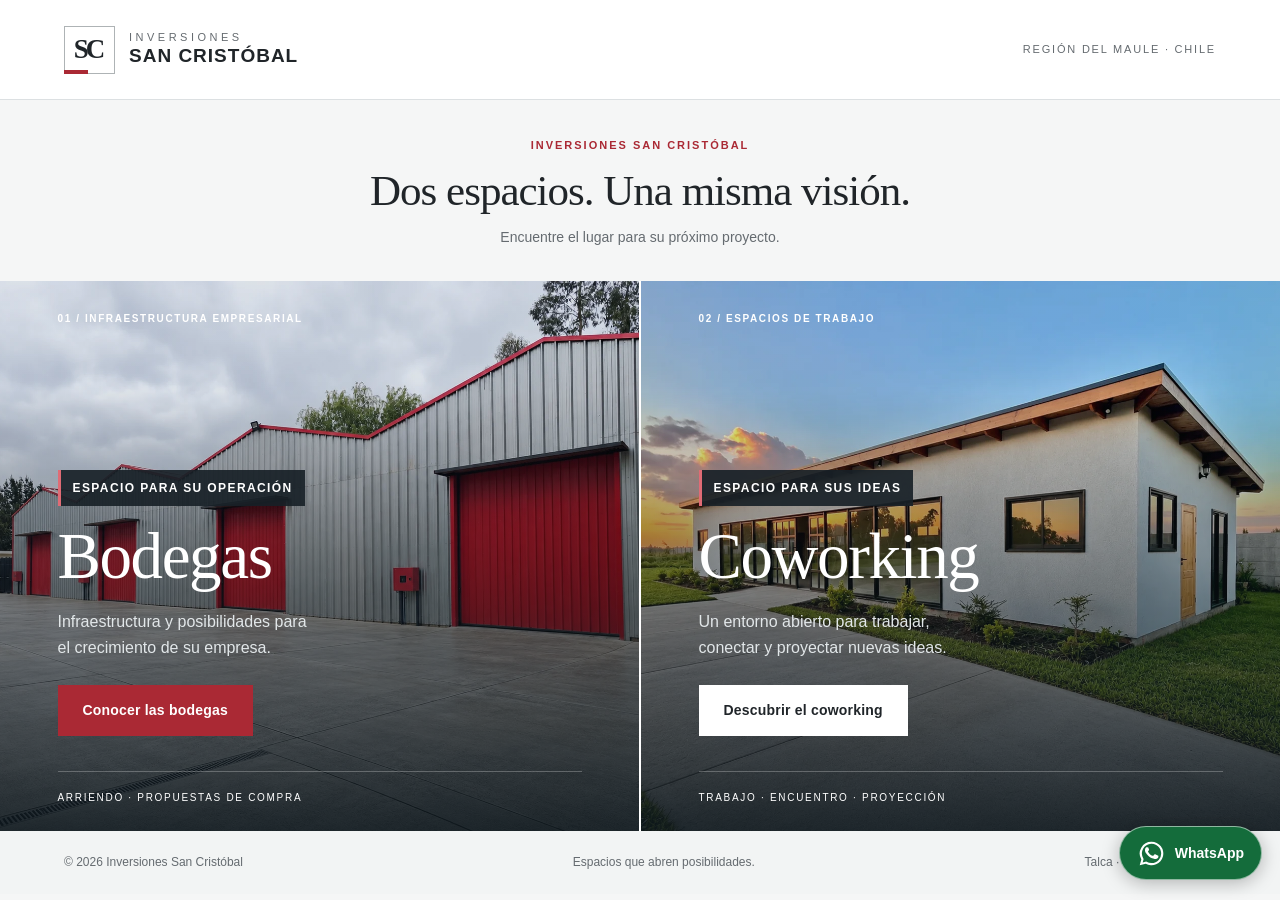
<file: index.html>
<!doctype html><html lang="es"><head><meta charset="utf-8"><meta name="viewport" content="width=device-width,initial-scale=1"><title>Inversiones San Cristóbal | Bodegas & Coworking</title><meta name="description" content="Dos espacios, una visión. Conozca las bodegas y el coworking de Inversiones San Cristóbal."><link rel="icon" type="image/svg+xml" href="data:image/svg+xml,%3Csvg xmlns='http://www.w3.org/2000/svg' viewBox='0 0 32 32'%3E%3Crect width='32' height='32' fill='%23202529'/%3E%3Cpath d='M7 24V11h6v13m6 0V7h6v17' fill='none' stroke='%23bc343e' stroke-width='3'/%3E%3C/svg%3E"><link rel="stylesheet" href="style.css?v=20261021-contacto"></head><body class="portal-page"><header class="portal-header"><a class="brand" href="index.html" aria-label="Inversiones San Cristóbal, inicio"><span class="monogram" aria-hidden="true">SC<span></span></span><span class="brand-text"><small>INVERSIONES</small><strong>SAN CRISTÓBAL</strong></span></a><span class="portal-location">REGIÓN DEL MAULE · CHILE</span></header><main class="portal-main"><div class="portal-intro"><span class="eyebrow">INVERSIONES SAN CRISTÓBAL</span><h1>Dos espacios.<br class="mobile-only"> Una misma visión.</h1><p>Encuentre el lugar para su próximo proyecto.</p></div><div class="split-portal"><a class="portal-panel warehouse-panel" href="bodegas.html" aria-label="Conocer nuestras bodegas"><img src="assets/229619-acondicionada.webp" alt="Conjunto de bodegas con portones rojos"><div class="portal-panel-shade"></div><span class="portal-number">01 / INFRAESTRUCTURA EMPRESARIAL</span><div class="portal-panel-copy"><span class="eyebrow light">ESPACIO PARA SU OPERACIÓN</span><h2>Bodegas</h2><p>Infraestructura y posibilidades para<br>el crecimiento de su empresa.</p><span class="button red">Conocer las bodegas</span></div><span class="portal-bottom">ARRIENDO · PROPUESTAS DE COMPRA</span></a><a class="portal-panel cowork-panel" href="coworking.html" aria-label="Conocer nuestro coworking"><img src="assets/coworking-exterior-v2.webp" alt="Edificio del coworking con ventanales y áreas verdes"><div class="portal-panel-shade"></div><span class="portal-number">02 / ESPACIOS DE TRABAJO</span><div class="portal-panel-copy"><span class="eyebrow light">ESPACIO PARA SUS IDEAS</span><h2>Coworking</h2><p>Un entorno abierto para trabajar,<br>conectar y proyectar nuevas ideas.</p><span class="button portal-cowork-button">Descubrir el coworking</span></div><span class="portal-bottom">TRABAJO · ENCUENTRO · PROYECCIÓN</span></a></div></main><footer class="portal-footer"><span>© 2026 Inversiones San Cristóbal</span><p>Espacios que abren posibilidades.</p><span>Talca · Región del Maule</span></footer><div class="floating-actions"><button type="button" class="scroll-top" id="scroll-top" aria-label="Volver arriba" hidden><span aria-hidden="true">↑</span></button><a class="whatsapp-fixed" href="https://wa.me/56995553544?text=Hola%2C%20quisiera%20informaci%C3%B3n%20sobre%20Inversiones%20San%20Crist%C3%B3bal." target="_blank" rel="noopener noreferrer" aria-label="Consultar por WhatsApp"><svg viewBox="0 0 32 32" aria-hidden="true" focusable="false"><path fill="currentColor" d="M16 3a13 13 0 0 0-11.2 19.6L3 29l6.6-1.7A13 13 0 1 0 16 3Zm0 23.6a10.5 10.5 0 0 1-5.4-1.5l-.4-.2-3.9 1 1-3.8-.2-.4A10.6 10.6 0 1 1 16 26.6Z"/><path fill="currentColor" d="M12.2 9.6c-.3-.6-.5-.6-.8-.6h-.7c-.3 0-.6.1-.8.4-.8.8-1.2 1.8-1.1 2.9 0 1.7 1.3 3.4 1.5 3.6.2.2 2.6 4 6.3 5.4 3 1.1 3.7.8 4.4.7.7-.1 2.1-.9 2.4-1.7.3-.9.3-1.6.2-1.7-.1-.2-.3-.3-.7-.5l-2.8-1.3c-.4-.1-.6-.2-.9.2l-1.2 1.4c-.2.2-.4.3-.8.1a10.4 10.4 0 0 1-3-1.8 11.6 11.6 0 0 1-2-2.5c-.2-.4 0-.5.1-.7l.6-.7.4-.6c.1-.2 0-.5 0-.7l-1.1-2.6Z"/></svg><span>WhatsApp</span></a></div><script src="app.js?v=20261021-contacto"></script></body></html>
</file>
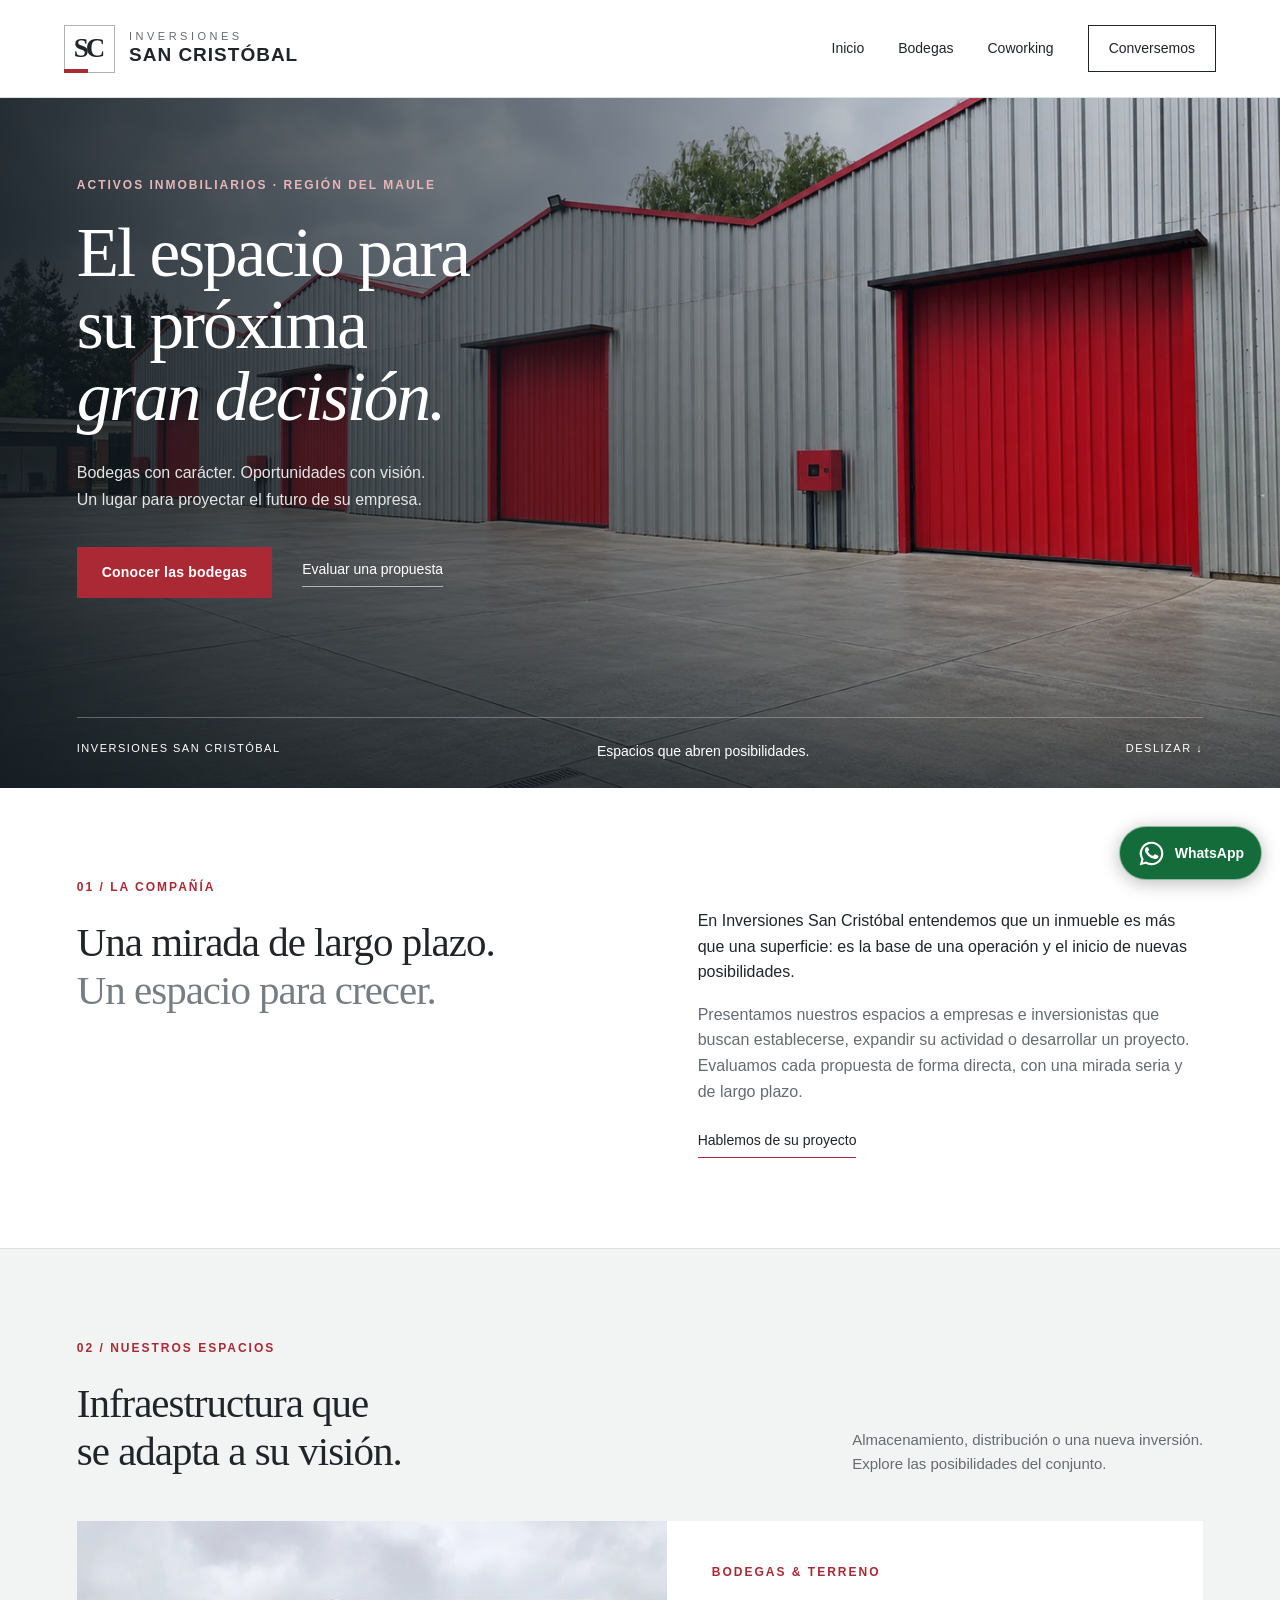
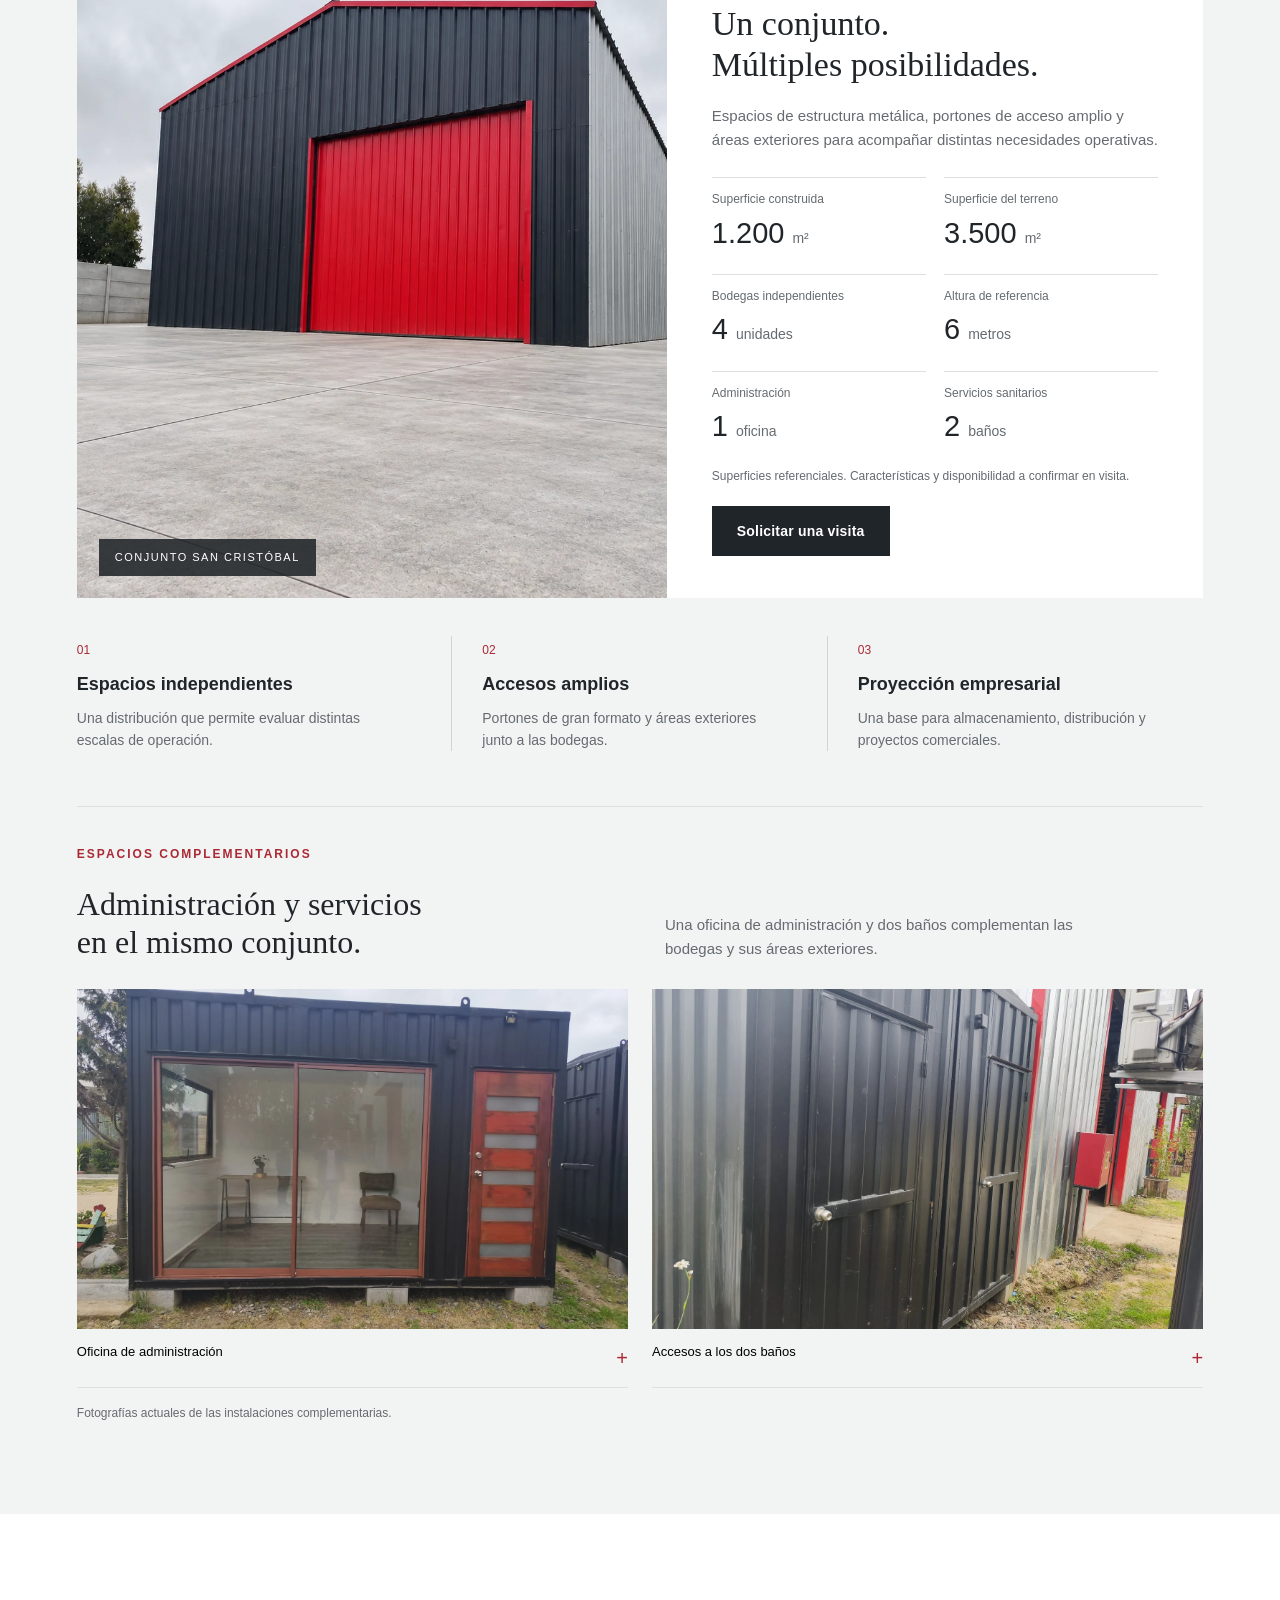
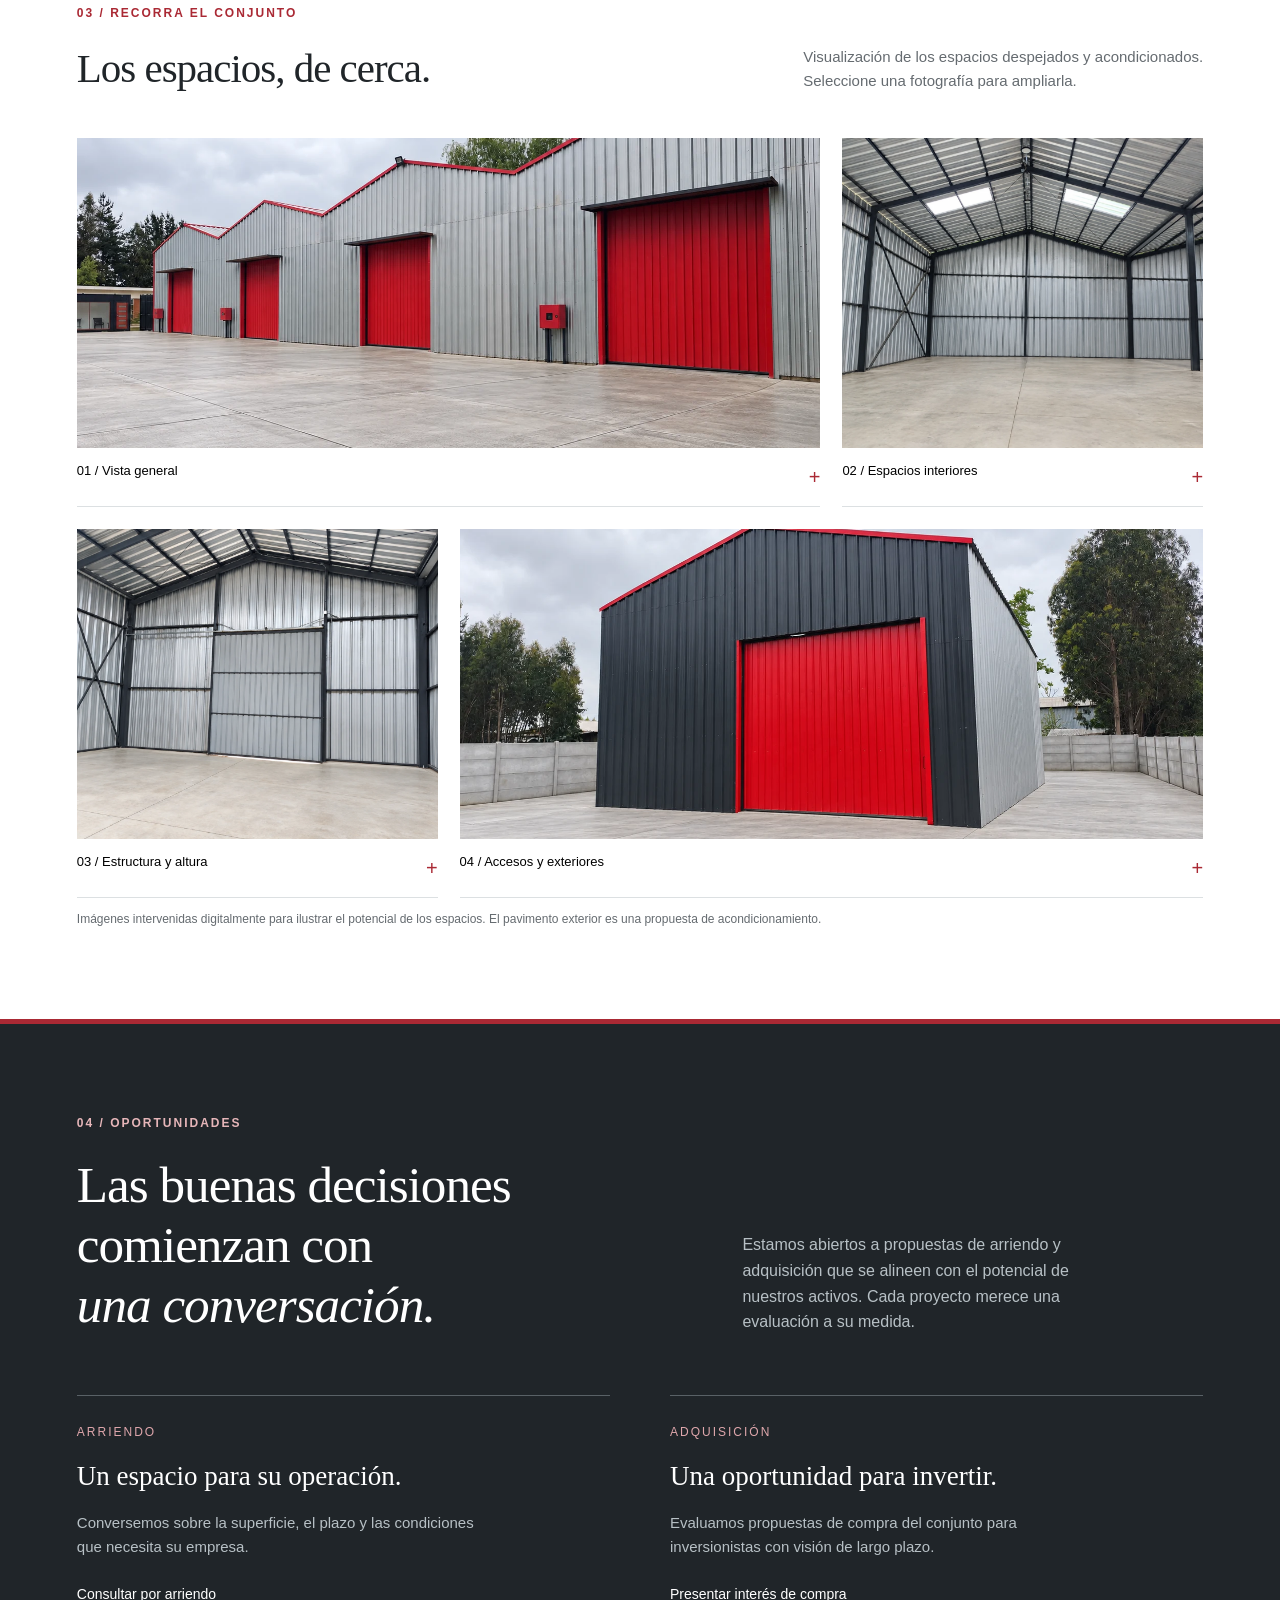
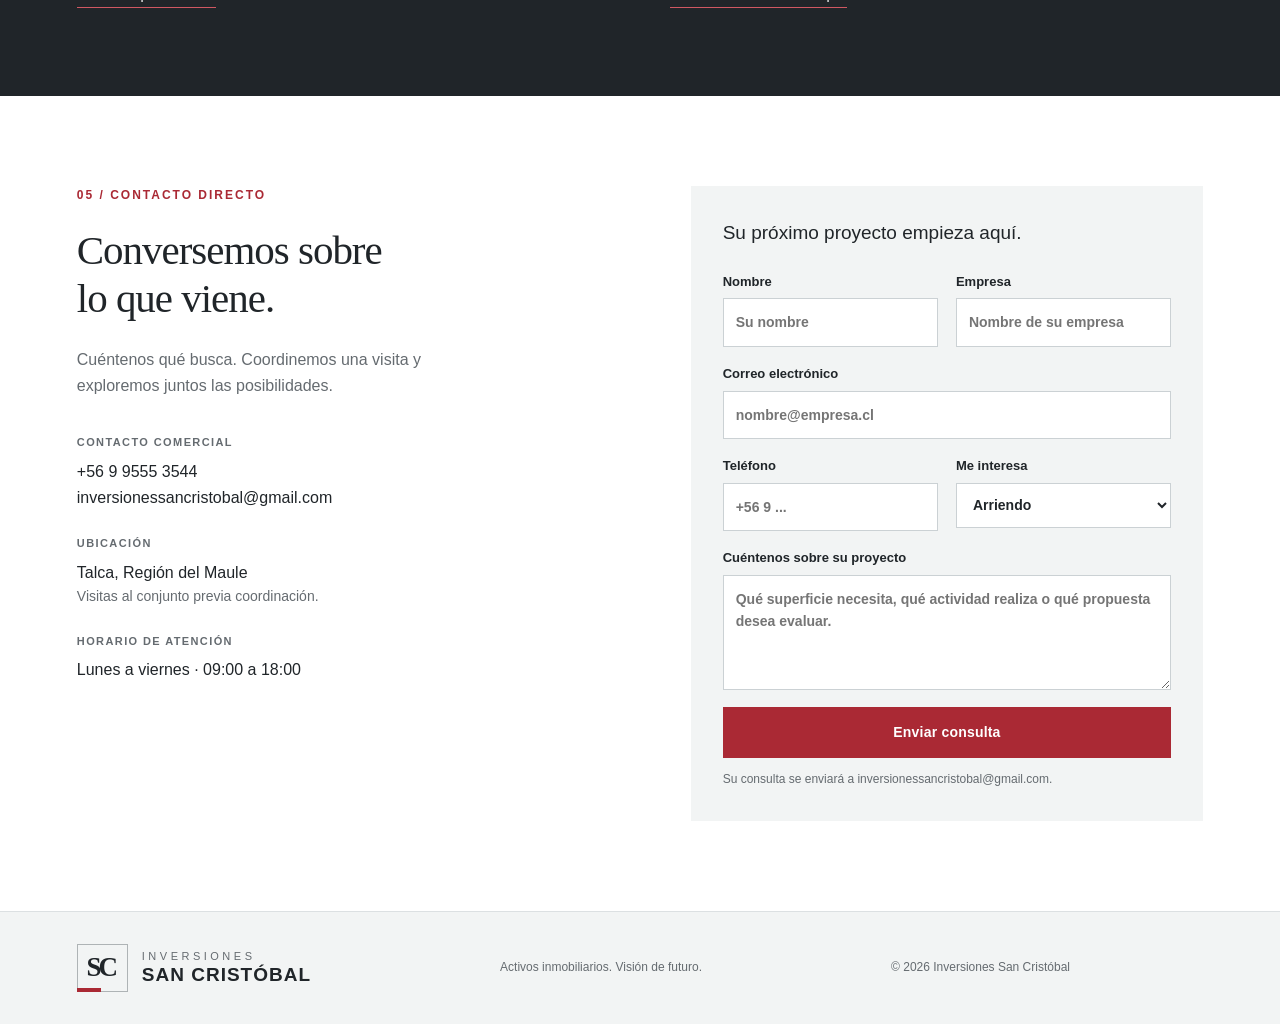
<file: bodegas.html>
<!doctype html>
<html lang="es"><head><meta charset="utf-8"><meta name="viewport" content="width=device-width,initial-scale=1"><title>Bodegas | Inversiones San Cristóbal</title><meta name="description" content="Espacios para empresas con visión de futuro. Conozca las bodegas de Inversiones San Cristóbal y conversemos sobre su próximo proyecto."><meta name="theme-color" content="#202529"><link rel="icon" type="image/svg+xml" href="data:image/svg+xml,%3Csvg xmlns='http://www.w3.org/2000/svg' viewBox='0 0 32 32'%3E%3Crect width='32' height='32' fill='%23202529'/%3E%3Cpath d='M7 24V11h6v13m6 0V7h6v17' fill='none' stroke='%23bc343e' stroke-width='3'/%3E%3C/svg%3E"><link rel="stylesheet" href="style.css?v=20261021-contacto"></head>
<body>
<header><a class="brand" href="index.html" aria-label="Inversiones San Cristóbal, inicio"><span class="monogram" aria-hidden="true">SC<span></span></span><span class="brand-text"><small>INVERSIONES</small><strong>SAN CRISTÓBAL</strong></span></a><nav aria-label="Navegación principal" id="navigation"><a href="index.html">Inicio</a><a href="bodegas.html">Bodegas</a><a href="coworking.html">Coworking</a><a class="nav-contact" href="#contacto">Conversemos</a></nav><button id="menu" class="menu" aria-expanded="false" aria-controls="navigation" aria-label="Abrir menú">Menú <span>☰</span></button></header>
<main>
<section class="hero" id="inicio"><img class="hero-img" src="assets/229619-acondicionada.webp" alt="Conjunto de bodegas metálicas con amplios portones rojos"><div class="hero-shade"></div><div class="hero-content"><span class="eyebrow light">ACTIVOS INMOBILIARIOS · REGIÓN DEL MAULE</span><h1>El espacio para<br>su próxima<br><em>gran decisión.</em></h1><p>Bodegas con carácter. Oportunidades con visión.<br>Un lugar para proyectar el futuro de su empresa.</p><div class="hero-actions"><a class="button red" href="#bodegas">Conocer las bodegas</a><a class="text-link" href="#contacto">Evaluar una propuesta</a></div></div><div class="hero-bottom"><span>INVERSIONES SAN CRISTÓBAL</span><span>Espacios que abren posibilidades.</span><a href="#nosotros" aria-label="Descubrir la compañía">DESLIZAR ↓</a></div></section>
<section class="intro section" id="nosotros"><div><span class="eyebrow">01 / LA COMPAÑÍA</span><h2>Una mirada de largo plazo.<br><span>Un espacio para crecer.</span></h2></div><div class="intro-copy"><p>En Inversiones San Cristóbal entendemos que un inmueble es más que una superficie: es la base de una operación y el inicio de nuevas posibilidades.</p><p>Presentamos nuestros espacios a empresas e inversionistas que buscan establecerse, expandir su actividad o desarrollar un proyecto. Evaluamos cada propuesta de forma directa, con una mirada seria y de largo plazo.</p><a class="underlined" href="#contacto">Hablemos de su proyecto</a></div></section>
<section class="property section" id="bodegas"><div class="section-top"><div><span class="eyebrow">02 / NUESTROS ESPACIOS</span><h2>Infraestructura que<br>se adapta a su visión.</h2></div><p>Almacenamiento, distribución o una nueva inversión.<br>Explore las posibilidades del conjunto.</p></div><div class="property-layout"><div class="property-photo"><img src="assets/229628-acondicionada.webp" alt="Fachada de bodega independiente con portón rojo" loading="lazy"><span class="photo-tag">CONJUNTO SAN CRISTÓBAL</span></div><div class="property-info"><span class="eyebrow">BODEGAS & TERRENO</span><h3>Un conjunto.<br>Múltiples posibilidades.</h3><p>Espacios de estructura metálica, portones de acceso amplio y áreas exteriores para acompañar distintas necesidades operativas.</p><dl class="specs"><div><dt>Superficie construida</dt><dd>1.200 <small>m²</small></dd></div><div><dt>Superficie del terreno</dt><dd>3.500 <small>m²</small></dd></div><div><dt>Bodegas independientes</dt><dd>4 <small>unidades</small></dd></div><div><dt>Altura de referencia</dt><dd>6 <small>metros</small></dd></div><div><dt>Administración</dt><dd>1 <small>oficina</small></dd></div><div><dt>Servicios sanitarios</dt><dd>2 <small>baños</small></dd></div></dl><p class="fine">Superficies referenciales. Características y disponibilidad a confirmar en visita.</p><a class="button dark" href="#contacto">Solicitar una visita</a></div></div><div class="features"><article><span>01</span><h3>Espacios independientes</h3><p>Una distribución que permite evaluar distintas escalas de operación.</p></article><article><span>02</span><h3>Accesos amplios</h3><p>Portones de gran formato y áreas exteriores junto a las bodegas.</p></article><article><span>03</span><h3>Proyección empresarial</h3><p>Una base para almacenamiento, distribución y proyectos comerciales.</p></article></div><div class="amenities"><div class="amenities-heading"><span class="eyebrow">ESPACIOS COMPLEMENTARIOS</span><h3>Administración y servicios<br>en el mismo conjunto.</h3><p>Una oficina de administración y dos baños complementan las bodegas y sus áreas exteriores.</p></div><div class="amenities-photos"><button class="gallery-item" data-image="oficina-frente" data-caption="Oficina de administración · fotografía actual" aria-label="Ampliar oficina de administración"><img src="assets/oficina-frente.webp" alt="Oficina de administración con frente vidriado y puerta de madera" loading="lazy"><span>Oficina de administración <b>+</b></span></button><button class="gallery-item" data-image="banos-accesos" data-caption="Accesos exteriores a los dos baños · fotografía actual" aria-label="Ampliar accesos a los dos baños"><img src="assets/banos-accesos.webp" alt="Dos puertas de acceso exterior a los baños del conjunto" loading="lazy"><span>Accesos a los dos baños <b>+</b></span></button></div><p class="form-note">Fotografías actuales de las instalaciones complementarias.</p></div></section>
<section class="gallery section" id="galeria"><div class="section-top"><div><span class="eyebrow">03 / RECORRA EL CONJUNTO</span><h2>Los espacios, de cerca.</h2></div><p>Visualización de los espacios despejados y acondicionados.<br>Seleccione una fotografía para ampliarla.</p></div><div class="gallery-grid"><button class="gallery-item wide" data-image="229619" data-caption="Vista general del conjunto" aria-label="Ampliar vista general"><img src="assets/229619-acondicionada.webp" alt="Vista general de las bodegas y su área exterior" loading="lazy"><span>01 / Vista general <b>+</b></span></button><button class="gallery-item" data-image="229610" data-caption="Interior de una bodega" aria-label="Ampliar interior"><img src="assets/229610-acondicionada.webp" alt="Interior de bodega con estructura metálica y piso de hormigón" loading="lazy"><span>02 / Espacios interiores <b>+</b></span></button><button class="gallery-item" data-image="229638" data-caption="Estructura y capacidad interior" aria-label="Ampliar estructura"><img src="assets/229638-acondicionada.webp" alt="Altura y estructura del interior de una bodega" loading="lazy"><span>03 / Estructura y altura <b>+</b></span></button><button class="gallery-item wide" data-image="229626" data-caption="Bodega independiente y su acceso" aria-label="Ampliar fachada"><img src="assets/229626-acondicionada.webp" alt="Bodega independiente con revestimiento grafito y portón rojo" loading="lazy"><span>04 / Accesos y exteriores <b>+</b></span></button></div><p class="form-note">Imágenes intervenidas digitalmente para ilustrar el potencial de los espacios. El pavimento exterior es una propuesta de acondicionamiento.</p></section>
<section class="opportunities section"><span class="eyebrow light">04 / OPORTUNIDADES</span><div class="opportunity-heading"><h2>Las buenas decisiones<br>comienzan con<br><em>una conversación.</em></h2><p>Estamos abiertos a propuestas de arriendo y adquisición que se alineen con el potencial de nuestros activos. Cada proyecto merece una evaluación a su medida.</p></div><div class="paths"><article><span>ARRIENDO</span><h3>Un espacio para su operación.</h3><p>Conversemos sobre la superficie, el plazo y las condiciones que necesita su empresa.</p><a href="#contacto" data-interest="Arriendo">Consultar por arriendo</a></article><article><span>ADQUISICIÓN</span><h3>Una oportunidad para invertir.</h3><p>Evaluamos propuestas de compra del conjunto para inversionistas con visión de largo plazo.</p><a href="#contacto" data-interest="Compra">Presentar interés de compra</a></article></div></section>
<section class="contact section" id="contacto"><div class="contact-copy"><span class="eyebrow">05 / CONTACTO DIRECTO</span><h2>Conversemos sobre<br>lo que viene.</h2><p>Cuéntenos qué busca. Coordinemos una visita y exploremos juntos las posibilidades.</p><div class="contact-details"><div><span>CONTACTO COMERCIAL</span><strong><a href="tel:+56995553544">+56 9 9555 3544</a></strong><strong><a href="mailto:inversionessancristobal@gmail.com">inversionessancristobal@gmail.com</a></strong></div><div><span>UBICACIÓN</span><strong>Talca, Región del Maule</strong><p>Visitas al conjunto previa coordinación.</p></div><div><span>HORARIO DE ATENCIÓN</span><strong>Lunes a viernes · 09:00 a 18:00</strong></div></div></div><form id="contact-form" action="contacto.php" method="post"><input type="hidden" name="espacio" value="Bodegas"><div class="form-trap" aria-hidden="true"><label>Dejar vacío<input name="sitio_web" tabindex="-1" autocomplete="off"></label></div><h3>Su próximo proyecto empieza aquí.</h3><div class="field-row"><label>Nombre<input name="nombre" maxlength="120" autocomplete="name" placeholder="Su nombre" required></label><label>Empresa<input name="empresa" maxlength="160" autocomplete="organization" placeholder="Nombre de su empresa"></label></div><label>Correo electrónico<input type="email" name="correo" maxlength="254" autocomplete="email" placeholder="nombre@empresa.cl" required></label><div class="field-row"><label>Teléfono<input name="telefono" maxlength="40" type="tel" autocomplete="tel" placeholder="+56 9 ..."></label><label>Me interesa<select name="interes" id="interest"><option>Arriendo</option><option>Compra</option><option>Coordinar una visita</option><option>Otra consulta</option></select></label></div><label>Cuéntenos sobre su proyecto<textarea name="mensaje" maxlength="5000" rows="4" placeholder="Qué superficie necesita, qué actividad realiza o qué propuesta desea evaluar." required></textarea></label><button class="button red" type="submit">Enviar consulta</button><p class="form-note">Su consulta se enviará a inversionessancristobal@gmail.com.</p><p id="form-status" class="form-status" role="status" aria-live="polite" tabindex="-1"></p><noscript><p>Para enviar el formulario active JavaScript o escríbanos a <a href="mailto:inversionessancristobal@gmail.com">inversionessancristobal@gmail.com</a>.</p></noscript></form></section>
</main>
<footer><a class="brand" href="index.html"><span class="monogram" aria-hidden="true">SC<span></span></span><span class="brand-text"><small>INVERSIONES</small><strong>SAN CRISTÓBAL</strong></span></a><p>Activos inmobiliarios. Visión de futuro.</p><span>© 2026 Inversiones San Cristóbal</span></footer>
<dialog id="lightbox" class="lightbox"><button class="close" aria-label="Cerrar fotografía">×</button><img alt=""><button id="prev" class="lightbox-arrow lightbox-prev" aria-label="Fotografía anterior">‹</button><button id="next" class="lightbox-arrow lightbox-next" aria-label="Fotografía siguiente">›</button><div class="lightbox-bar"><p aria-live="polite"></p></div><span class="swipe-hint">Deslice hacia los lados para ver más fotografías</span></dialog>

<div class="floating-actions"><button type="button" class="scroll-top" id="scroll-top" aria-label="Volver arriba" hidden><span aria-hidden="true">↑</span></button><a class="whatsapp-fixed" href="https://wa.me/56995553544?text=Hola%2C%20quisiera%20informaci%C3%B3n%20sobre%20las%20bodegas%20de%20Inversiones%20San%20Crist%C3%B3bal." target="_blank" rel="noopener noreferrer" aria-label="Consultar por WhatsApp sobre las bodegas"><svg viewBox="0 0 32 32" aria-hidden="true" focusable="false"><path fill="currentColor" d="M16 3a13 13 0 0 0-11.2 19.6L3 29l6.6-1.7A13 13 0 1 0 16 3Zm0 23.6a10.5 10.5 0 0 1-5.4-1.5l-.4-.2-3.9 1 1-3.8-.2-.4A10.6 10.6 0 1 1 16 26.6Z"/><path fill="currentColor" d="M12.2 9.6c-.3-.6-.5-.6-.8-.6h-.7c-.3 0-.6.1-.8.4-.8.8-1.2 1.8-1.1 2.9 0 1.7 1.3 3.4 1.5 3.6.2.2 2.6 4 6.3 5.4 3 1.1 3.7.8 4.4.7.7-.1 2.1-.9 2.4-1.7.3-.9.3-1.6.2-1.7-.1-.2-.3-.3-.7-.5l-2.8-1.3c-.4-.1-.6-.2-.9.2l-1.2 1.4c-.2.2-.4.3-.8.1a10.4 10.4 0 0 1-3-1.8 11.6 11.6 0 0 1-2-2.5c-.2-.4 0-.5.1-.7l.6-.7.4-.6c.1-.2 0-.5 0-.7l-1.1-2.6Z"/></svg><span>WhatsApp</span></a></div><script src="app.js?v=20261021-contacto"></script></body></html>
</file>
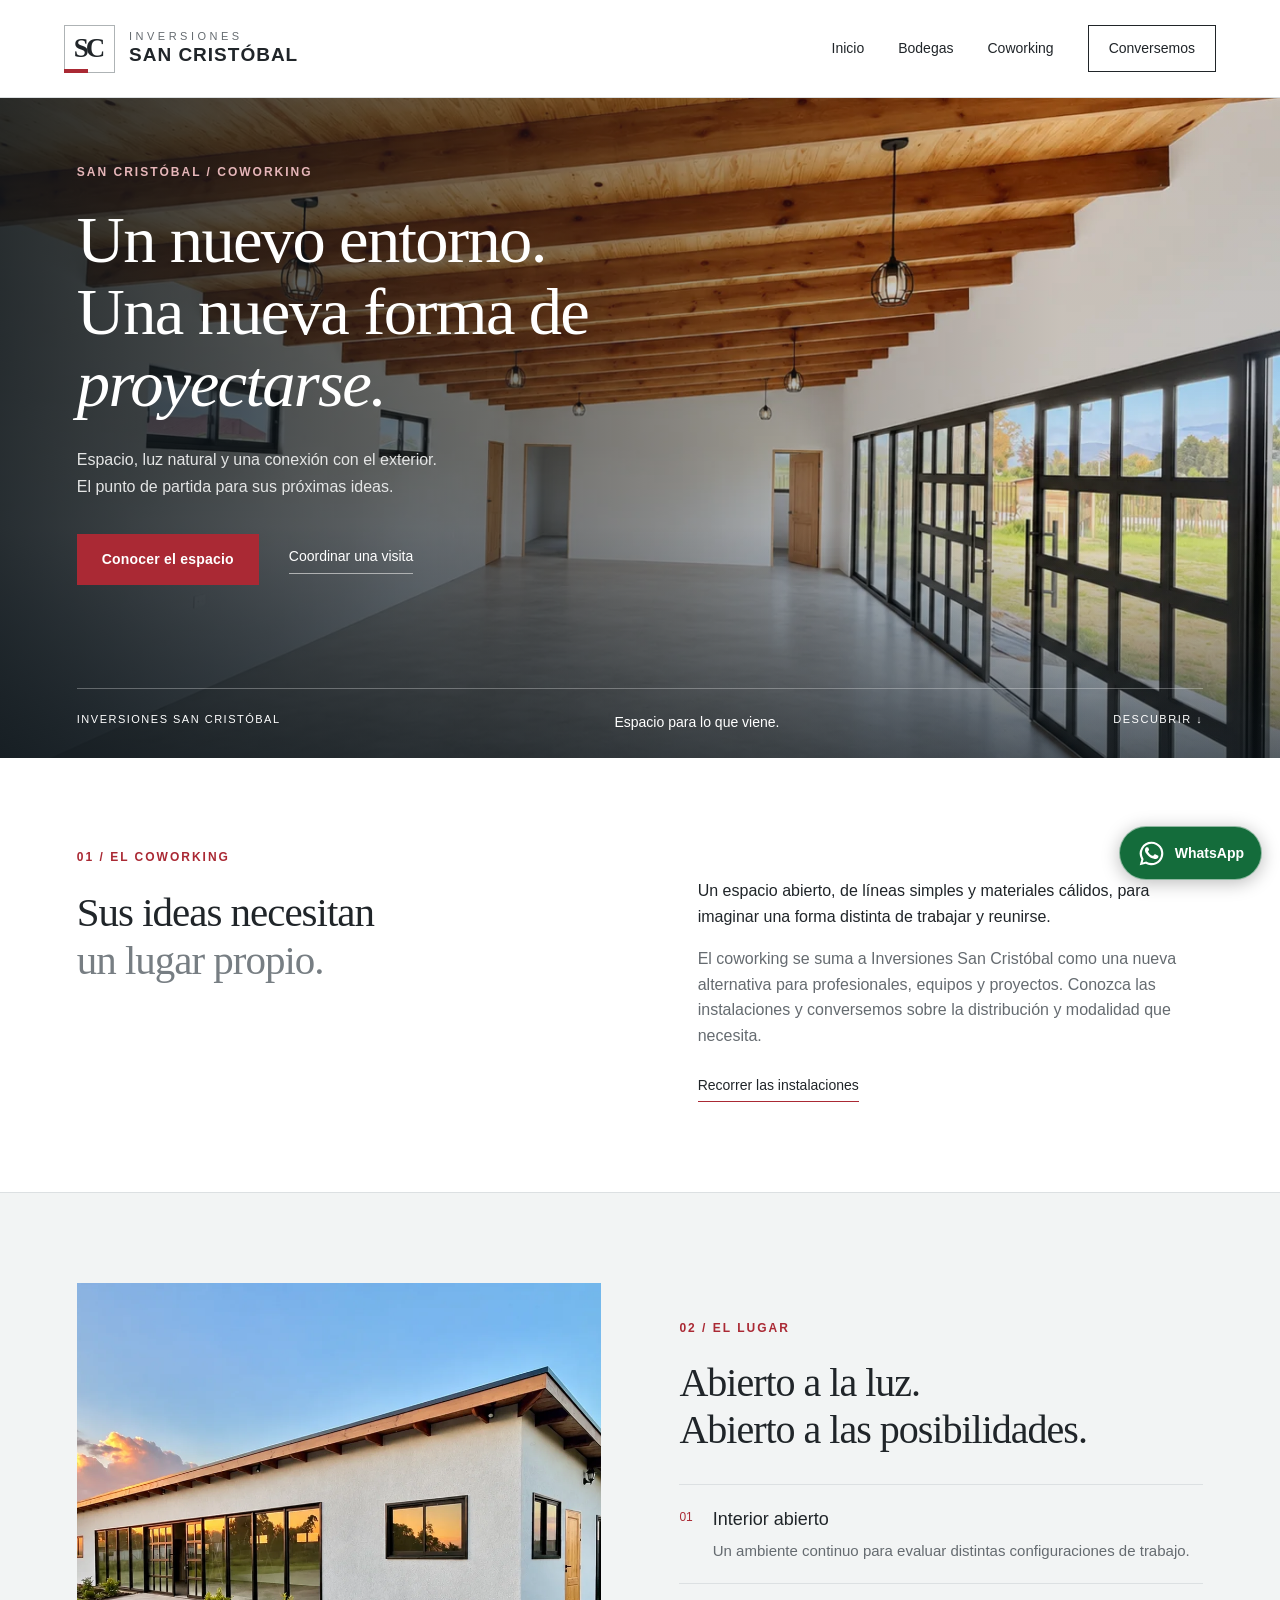
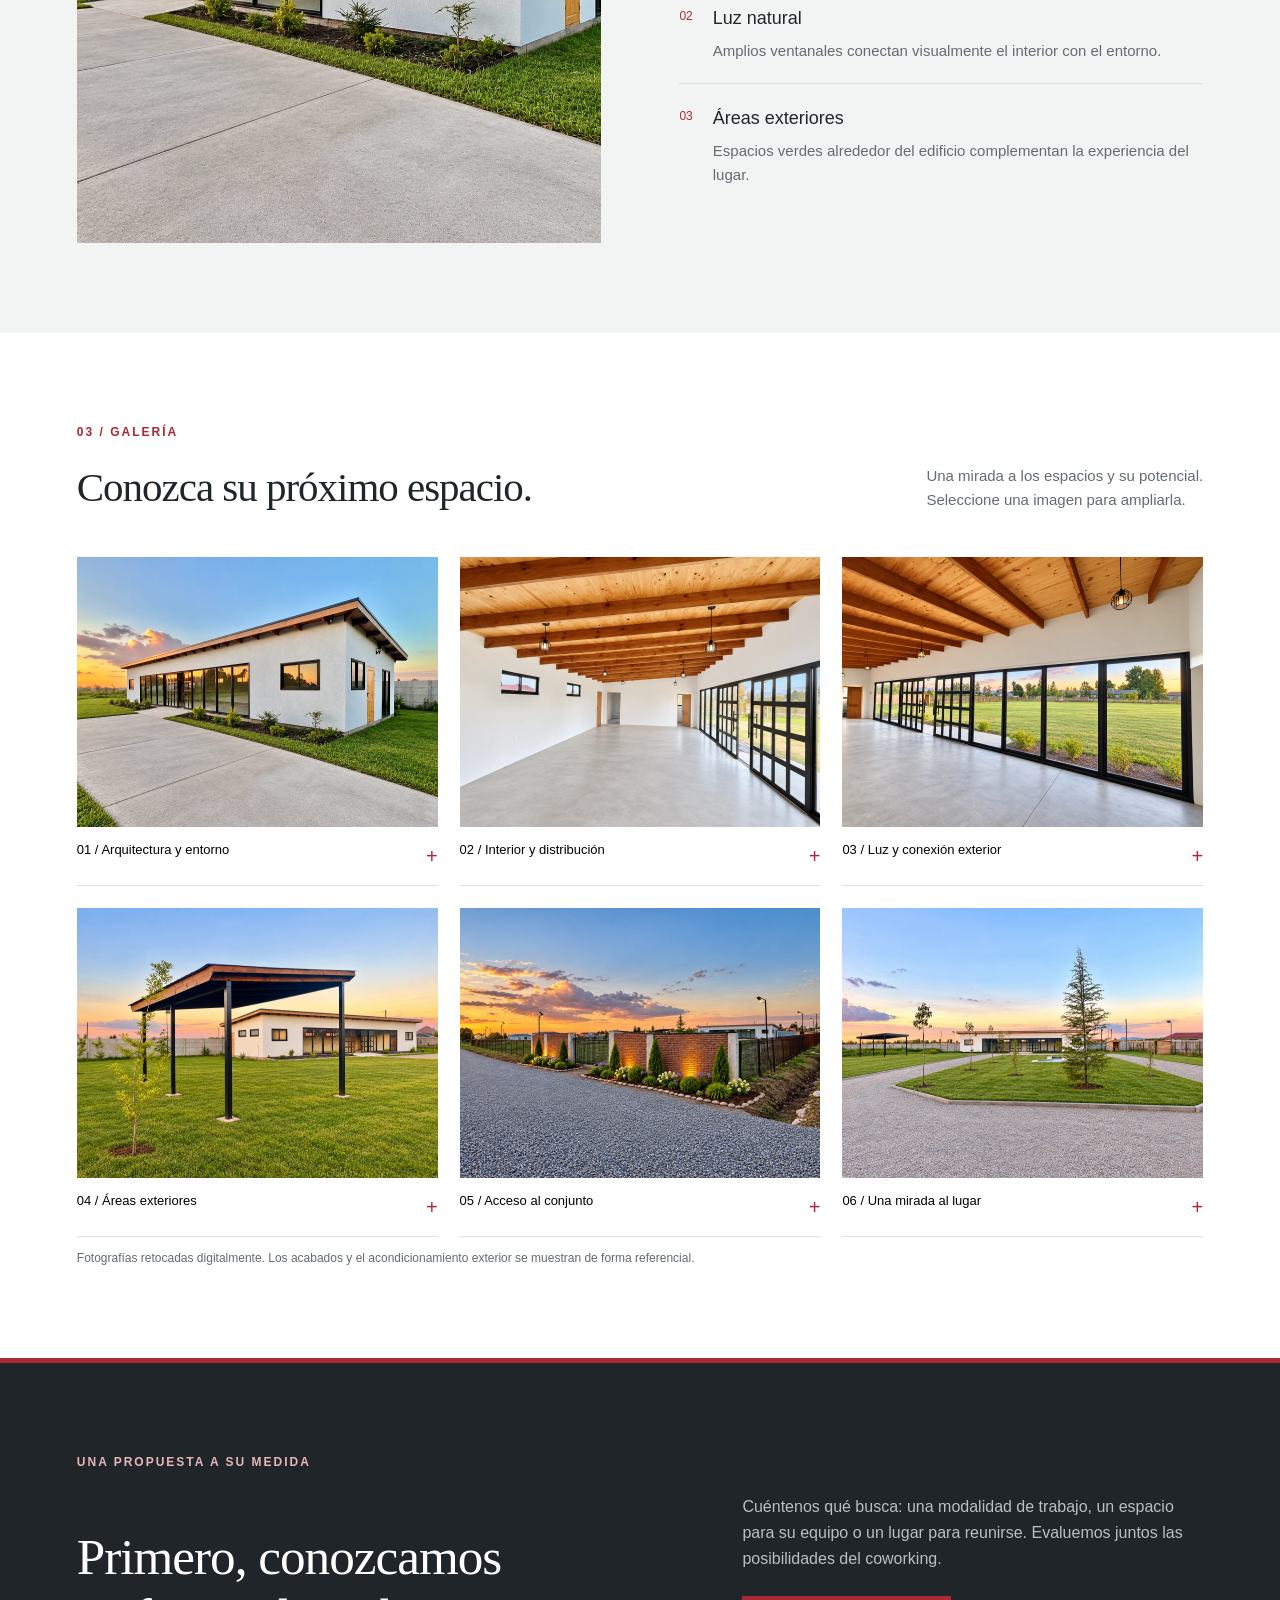
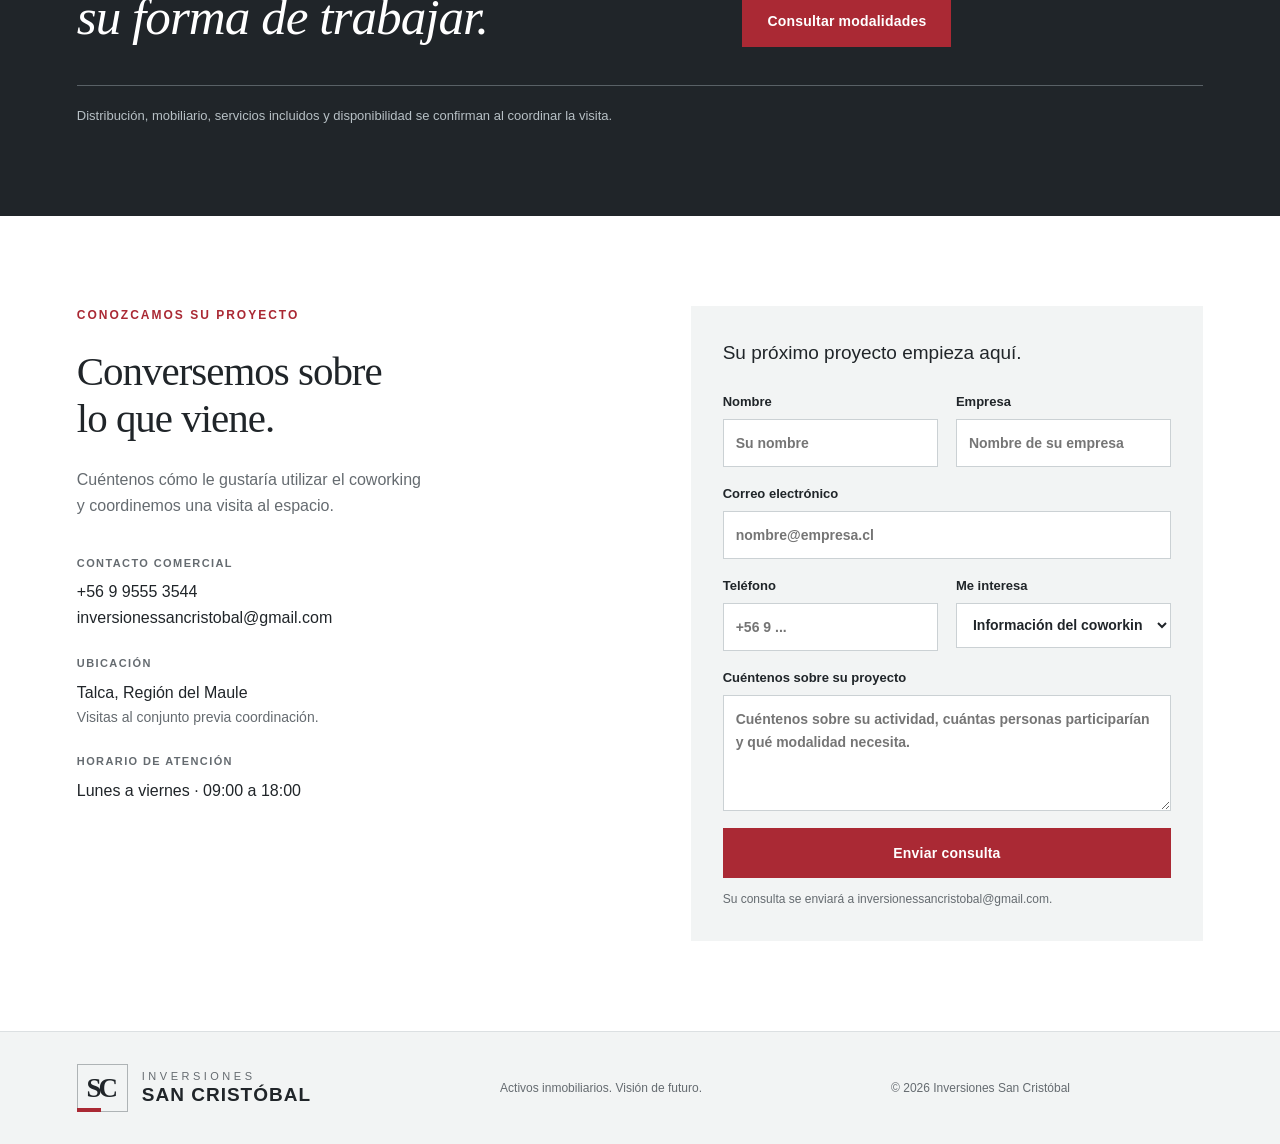
<file: coworking.html>
<!doctype html><html lang="es"><head><meta charset="utf-8"><meta name="viewport" content="width=device-width,initial-scale=1"><title>Coworking | Inversiones San Cristóbal</title><meta name="description" content="Conozca el espacio de coworking de Inversiones San Cristóbal: interior abierto, luz natural y áreas verdes en el Maule."><link rel="icon" type="image/svg+xml" href="data:image/svg+xml,%3Csvg xmlns='http://www.w3.org/2000/svg' viewBox='0 0 32 32'%3E%3Crect width='32' height='32' fill='%23202529'/%3E%3Cpath d='M7 24V11h6v13m6 0V7h6v17' fill='none' stroke='%23bc343e' stroke-width='3'/%3E%3C/svg%3E"><link rel="stylesheet" href="style.css?v=20261021-contacto"></head><body class="coworking-page"><header><a class="brand" href="index.html" aria-label="Inversiones San Cristóbal, inicio"><span class="monogram" aria-hidden="true">SC<span></span></span><span class="brand-text"><small>INVERSIONES</small><strong>SAN CRISTÓBAL</strong></span></a><nav aria-label="Navegación principal" id="navigation"><a href="index.html">Inicio</a><a href="bodegas.html">Bodegas</a><a href="coworking.html">Coworking</a><a class="nav-contact" href="#contacto">Conversemos</a></nav><button id="menu" class="menu" aria-expanded="false" aria-controls="navigation" aria-label="Abrir menú">Menú <span>☰</span></button></header><main><section class="hero cowork-hero" id="inicio"><img class="hero-img" src="assets/coworking-interior-v2.webp" alt="Interior luminoso del coworking, con vigas de madera y amplios ventanales"><div class="hero-shade"></div><div class="hero-content"><span class="eyebrow light">SAN CRISTÓBAL / COWORKING</span><h1><span>Un nuevo entorno.</span><span>Una nueva forma de</span><em>proyectarse.</em></h1><p>Espacio, luz natural y una conexión con el exterior.<br>El punto de partida para sus próximas ideas.</p><div class="hero-actions"><a class="button red" href="#espacio">Conocer el espacio</a><a class="text-link" href="#contacto">Coordinar una visita</a></div></div><div class="hero-bottom"><a href="index.html">INVERSIONES SAN CRISTÓBAL</a><span>Espacio para lo que viene.</span><a href="#espacio">DESCUBRIR ↓</a></div></section><section class="intro section" id="espacio"><div><span class="eyebrow">01 / EL COWORKING</span><h2>Sus ideas necesitan<br><span>un lugar propio.</span></h2></div><div class="intro-copy"><p>Un espacio abierto, de líneas simples y materiales cálidos, para imaginar una forma distinta de trabajar y reunirse.</p><p>El coworking se suma a Inversiones San Cristóbal como una nueva alternativa para profesionales, equipos y proyectos. Conozca las instalaciones y conversemos sobre la distribución y modalidad que necesita.</p><a class="underlined" href="#galeria">Recorrer las instalaciones</a></div></section><section class="cowork-detail section"><div class="cowork-detail-image"><img src="assets/coworking-exterior-v2.webp" alt="Fachada del coworking junto a las áreas verdes" loading="lazy"></div><div class="cowork-detail-copy"><span class="eyebrow">02 / EL LUGAR</span><h2>Abierto a la luz.<br>Abierto a las posibilidades.</h2><div class="cowork-benefit"><span>01</span><div><h3>Interior abierto</h3><p>Un ambiente continuo para evaluar distintas configuraciones de trabajo.</p></div></div><div class="cowork-benefit"><span>02</span><div><h3>Luz natural</h3><p>Amplios ventanales conectan visualmente el interior con el entorno.</p></div></div><div class="cowork-benefit"><span>03</span><div><h3>Áreas exteriores</h3><p>Espacios verdes alrededor del edificio complementan la experiencia del lugar.</p></div></div></div></section><section class="gallery section cowork-gallery" id="galeria"><div class="section-top"><div><span class="eyebrow">03 / GALERÍA</span><h2>Conozca su próximo espacio.</h2></div><p>Una mirada a los espacios y su potencial.<br>Seleccione una imagen para ampliarla.</p></div><div class="gallery-grid"><button class="gallery-item" data-image="coworking-exterior" data-caption="Arquitectura y entorno" aria-label="Ampliar: Arquitectura y entorno"><img src="assets/coworking-exterior-v2.webp" alt="Exterior del coworking" loading="lazy"><span>01 / Arquitectura y entorno <b>+</b></span></button><button class="gallery-item" data-image="coworking-interior" data-caption="Interior y distribución" aria-label="Ampliar: Interior y distribución"><img src="assets/coworking-interior-v2.webp" alt="Interior abierto del espacio de trabajo" loading="lazy"><span>02 / Interior y distribución <b>+</b></span></button><button class="gallery-item" data-image="coworking-ventanales" data-caption="Luz y conexión exterior" aria-label="Ampliar: Luz y conexión exterior"><img src="assets/coworking-ventanales-v2.webp" alt="Ventanales y vista hacia las áreas verdes" loading="lazy"><span>03 / Luz y conexión exterior <b>+</b></span></button><button class="gallery-item" data-image="coworking-jardin" data-caption="Áreas exteriores" aria-label="Ampliar: Áreas exteriores"><img src="assets/coworking-jardin-v2.webp" alt="Áreas verdes y espacio exterior cubierto" loading="lazy"><span>04 / Áreas exteriores <b>+</b></span></button><button class="gallery-item" data-image="coworking-acceso" data-caption="Acceso al conjunto" aria-label="Ampliar: Acceso al conjunto"><img src="assets/coworking-acceso-v2.webp" alt="Acceso al recinto" loading="lazy"><span>05 / Acceso al conjunto <b>+</b></span></button><button class="gallery-item" data-image="coworking-entorno" data-caption="Una mirada al lugar" aria-label="Ampliar: Una mirada al lugar"><img src="assets/coworking-entorno-v2.webp" alt="Vista general del coworking y su entorno" loading="lazy"><span>06 / Una mirada al lugar <b>+</b></span></button></div><p class="form-note">Fotografías retocadas digitalmente. Los acabados y el acondicionamiento exterior se muestran de forma referencial.</p></section><section class="opportunities section cowork-invitation"><span class="eyebrow light">UNA PROPUESTA A SU MEDIDA</span><div class="opportunity-heading"><h2>Primero, conozcamos<br><em>su forma de trabajar.</em></h2><div><p>Cuéntenos qué busca: una modalidad de trabajo, un espacio para su equipo o un lugar para reunirse. Evaluemos juntos las posibilidades del coworking.</p><a class="button red" href="#contacto">Consultar modalidades</a></div></div><p class="cowork-conditions">Distribución, mobiliario, servicios incluidos y disponibilidad se confirman al coordinar la visita.</p></section><section class="contact section" id="contacto"><div class="contact-copy"><span class="eyebrow">CONOZCAMOS SU PROYECTO</span><h2>Conversemos sobre<br>lo que viene.</h2><p>Cuéntenos cómo le gustaría utilizar el coworking y coordinemos una visita al espacio.</p><div class="contact-details"><div><span>CONTACTO COMERCIAL</span><strong><a href="tel:+56995553544">+56 9 9555 3544</a></strong><strong><a href="mailto:inversionessancristobal@gmail.com">inversionessancristobal@gmail.com</a></strong></div><div><span>UBICACIÓN</span><strong>Talca, Región del Maule</strong><p>Visitas al conjunto previa coordinación.</p></div><div><span>HORARIO DE ATENCIÓN</span><strong>Lunes a viernes · 09:00 a 18:00</strong></div></div></div><form id="contact-form" action="contacto.php" method="post"><input type="hidden" name="espacio" value="Coworking"><div class="form-trap" aria-hidden="true"><label>Dejar vacío<input name="sitio_web" tabindex="-1" autocomplete="off"></label></div><h3>Su próximo proyecto empieza aquí.</h3><div class="field-row"><label>Nombre<input name="nombre" maxlength="120" autocomplete="name" placeholder="Su nombre" required></label><label>Empresa<input name="empresa" maxlength="160" autocomplete="organization" placeholder="Nombre de su empresa"></label></div><label>Correo electrónico<input type="email" name="correo" maxlength="254" autocomplete="email" placeholder="nombre@empresa.cl" required></label><div class="field-row"><label>Teléfono<input name="telefono" maxlength="40" type="tel" autocomplete="tel" placeholder="+56 9 ..."></label><label>Me interesa<select name="interes" id="interest"><option>Información del coworking</option><option>Coordinar una visita</option><option>Propuesta de uso</option><option>Otra consulta</option></select></label></div><label>Cuéntenos sobre su proyecto<textarea name="mensaje" maxlength="5000" rows="4" placeholder="Cuéntenos sobre su actividad, cuántas personas participarían y qué modalidad necesita." required></textarea></label><button class="button red" type="submit">Enviar consulta</button><p class="form-note">Su consulta se enviará a inversionessancristobal@gmail.com.</p><p id="form-status" class="form-status" role="status" aria-live="polite" tabindex="-1"></p><noscript><p>Para enviar el formulario active JavaScript o escríbanos a <a href="mailto:inversionessancristobal@gmail.com">inversionessancristobal@gmail.com</a>.</p></noscript></form></section>
</main><footer><a class="brand" href="index.html"><span class="monogram" aria-hidden="true">SC<span></span></span><span class="brand-text"><small>INVERSIONES</small><strong>SAN CRISTÓBAL</strong></span></a><p>Activos inmobiliarios. Visión de futuro.</p><span>© 2026 Inversiones San Cristóbal</span></footer>
<dialog id="lightbox" class="lightbox"><button class="close" aria-label="Cerrar fotografía">×</button><img alt=""><button id="prev" class="lightbox-arrow lightbox-prev" aria-label="Fotografía anterior">‹</button><button id="next" class="lightbox-arrow lightbox-next" aria-label="Fotografía siguiente">›</button><div class="lightbox-bar"><p aria-live="polite"></p></div><span class="swipe-hint">Deslice hacia los lados para ver más fotografías</span></dialog>

<div class="floating-actions"><button type="button" class="scroll-top" id="scroll-top" aria-label="Volver arriba" hidden><span aria-hidden="true">↑</span></button><a class="whatsapp-fixed" href="https://wa.me/56995553544?text=Hola%2C%20quisiera%20informaci%C3%B3n%20sobre%20el%20coworking%20de%20Inversiones%20San%20Crist%C3%B3bal." target="_blank" rel="noopener noreferrer" aria-label="Consultar por WhatsApp sobre el coworking"><svg viewBox="0 0 32 32" aria-hidden="true" focusable="false"><path fill="currentColor" d="M16 3a13 13 0 0 0-11.2 19.6L3 29l6.6-1.7A13 13 0 1 0 16 3Zm0 23.6a10.5 10.5 0 0 1-5.4-1.5l-.4-.2-3.9 1 1-3.8-.2-.4A10.6 10.6 0 1 1 16 26.6Z"/><path fill="currentColor" d="M12.2 9.6c-.3-.6-.5-.6-.8-.6h-.7c-.3 0-.6.1-.8.4-.8.8-1.2 1.8-1.1 2.9 0 1.7 1.3 3.4 1.5 3.6.2.2 2.6 4 6.3 5.4 3 1.1 3.7.8 4.4.7.7-.1 2.1-.9 2.4-1.7.3-.9.3-1.6.2-1.7-.1-.2-.3-.3-.7-.5l-2.8-1.3c-.4-.1-.6-.2-.9.2l-1.2 1.4c-.2.2-.4.3-.8.1a10.4 10.4 0 0 1-3-1.8 11.6 11.6 0 0 1-2-2.5c-.2-.4 0-.5.1-.7l.6-.7.4-.6c.1-.2 0-.5 0-.7l-1.1-2.6Z"/></svg><span>WhatsApp</span></a></div><script src="app.js?v=20261021-contacto"></script></body></html>
</file>
<file: style.css>
:root{--ink:#202529;--muted:#656b70;--red:#aa2934;--line:#dce0e2;--paper:#f2f4f4;--white:#fff}*{box-sizing:border-box}html{scroll-behavior:smooth;scroll-padding-top:95px}body{margin:0;color:var(--ink);font-family:Arial,Helvetica,sans-serif;font-size:16px;line-height:1.6}a{color:inherit;text-decoration:none}button,input,select,textarea{font:inherit}button,a,input,textarea,select{-webkit-tap-highlight-color:transparent}button{cursor:pointer}a:focus-visible,button:focus-visible{outline:3px solid #d64a55;outline-offset:5px}header{height:98px;padding:0 5%;display:flex;align-items:center;justify-content:space-between;background:white;border-bottom:1px solid var(--line)}.brand{display:flex;align-items:center;gap:14px;width:max-content}.monogram{position:relative;display:flex;align-items:center;justify-content:center;width:51px;height:48px;font-family:Georgia,serif;font-size:27px;font-weight:bold;letter-spacing:-3px;border:1px solid #aeb3b5;padding-right:3px}.monogram span{position:absolute;bottom:-1px;left:-1px;height:4px;width:24px;background:var(--red)}.brand-text{display:flex;flex-direction:column;line-height:1.3}.brand-text small{font-size:11px;letter-spacing:3.5px;color:var(--muted)}.brand-text strong{font-size:19px;letter-spacing:1px}nav{display:flex;align-items:center;gap:34px;font-size:14px}nav a:hover{color:var(--red)}.nav-contact{border:1px solid var(--ink);padding:11px 20px}.menu{display:none}.hero{height:690px;position:relative;color:white;isolation:isolate;overflow:hidden}.hero-img{position:absolute;inset:0;width:100%;height:100%;object-fit:cover;object-position:50% 55%;z-index:-3}.hero-shade{position:absolute;inset:0;background:linear-gradient(90deg,rgba(14,22,27,.88),rgba(14,22,27,.5) 44%,rgba(14,22,27,.08) 83%),linear-gradient(0deg,rgba(14,22,27,.65),transparent 35%);z-index:-2}.hero-content{padding:78px 6%}.eyebrow{display:block;font-size:12px;letter-spacing:2px;font-weight:700;color:var(--red);margin-bottom:22px}.eyebrow.light{color:#e6b6b9}h1,h2,h3,p{margin:0}h1{font-family:Georgia,'Times New Roman',serif;font-size:clamp(48px,5.4vw,79px);font-weight:400;letter-spacing:-2px;line-height:1.04}h1 em,h2 em{font-weight:400;font-style:italic}h1 em{color:#fff} .hero-content p{margin-top:26px;color:#e4e5e5;line-height:1.7}.hero-actions{display:flex;align-items:center;gap:30px;margin-top:34px}.button{display:inline-flex;align-items:center;justify-content:center;padding:14px 25px;min-height:50px;font-size:14px;font-weight:600;letter-spacing:.2px;border:0;transition:background .2s}.red{background:var(--red);color:white}.red:hover{background:#89212b}.dark{background:var(--ink);color:white}.dark:hover{background:#3c454a}.text-link{font-size:14px;border-bottom:1px solid #afb1b2;padding-bottom:5px}.hero-bottom{position:absolute;bottom:26px;left:6%;right:6%;display:flex;justify-content:space-between;gap:20px;padding-top:22px;border-top:1px solid #ffffff4a;font-size:11px;letter-spacing:1.5px}.hero-bottom span:nth-child(2){font-size:14px;letter-spacing:0}.section{padding:90px 6%}h2{font-family:Georgia,'Times New Roman',serif;font-weight:400;font-size:clamp(33px,3.2vw,49px);line-height:1.17;letter-spacing:-1px}h2 span{color:#777e83}.intro{display:grid;grid-template-columns:1.05fr 1fr;gap:8%;border-bottom:1px solid var(--line)}.intro-copy{padding-top:30px}.intro-copy p+p{margin-top:17px;color:var(--muted)}.underlined{display:inline-block;border-bottom:1px solid var(--red);margin-top:25px;font-size:14px;padding-bottom:5px}.property{background:var(--paper)}.section-top{display:flex;justify-content:space-between;gap:35px;align-items:end;margin-bottom:45px}.section-top>p{font-size:15px;color:var(--muted)}.property-layout{display:grid;grid-template-columns:1.1fr 1fr;background:white}.property-photo{position:relative;min-height:565px}.property-photo img{height:100%;width:100%;position:absolute;object-fit:cover;object-position:58% center}.photo-tag{position:absolute;bottom:22px;left:22px;background:#202529df;color:white;font-size:11px;letter-spacing:1.5px;padding:10px 16px}.property-info{padding:42px 45px}.property-info h3{font-family:Georgia,serif;font-size:34px;line-height:1.2;font-weight:400}.property-info>p{font-size:15px;color:var(--muted);margin-top:19px}.specs{display:grid;grid-template-columns:1fr 1fr;gap:21px 18px;margin:25px 0 0}.specs div{border-top:1px solid var(--line);padding-top:12px}.specs dt{font-size:12px;color:var(--muted)}.specs dd{margin:3px 0 0;font-size:29px;font-weight:400;line-height:1.4}.specs small{font-size:14px;color:var(--muted)}.property-info .fine{font-size:12px;margin:20px 0}.features{display:grid;grid-template-columns:repeat(3,1fr);margin-top:38px}.features article{padding:0 30px;border-right:1px solid #cfd4d6}.features article:first-child{padding-left:0}.features article:last-child{border:0}.features span{font-size:12px;color:var(--red)}.features h3{font-size:18px;margin:8px 0}.features p{color:var(--muted);font-size:14px;max-width:300px}.gallery-grid{display:grid;grid-template-columns:1fr 1fr 1fr;gap:22px}.gallery-item{border:0;background:none;padding:0;text-align:left;min-width:0}.gallery-item.wide{grid-column:span 2}.gallery-item img{width:100%;height:310px;object-fit:cover;display:block;transition:filter .25s}.gallery-item:hover img{filter:brightness(.84)}.gallery-item span{display:flex;justify-content:space-between;padding:13px 0;border-bottom:1px solid var(--line);font-size:13px}.gallery-item b{font-size:20px;color:var(--red);font-weight:400}.opportunities{background:var(--ink);color:white;border-top:5px solid var(--red)}.opportunity-heading{display:grid;grid-template-columns:1.2fr 1fr;gap:10%;align-items:end}.opportunity-heading>p{color:#b7c0c5;max-width:390px}.opportunity-heading h2{font-size:clamp(37px,4vw,57px)}.paths{display:grid;grid-template-columns:1fr 1fr;gap:60px;margin-top:60px}.paths article{border-top:1px solid #596166;padding-top:22px}.paths span{font-size:12px;letter-spacing:2px;color:#dfa7ac}.paths h3{font-family:Georgia,serif;font-weight:400;font-size:27px;margin-top:12px}.paths p{font-size:15px;color:#b7c0c5;max-width:420px;margin:12px 0 22px}.paths a{font-size:14px;border-bottom:1px solid #cf5862;padding-bottom:5px}.contact{display:grid;grid-template-columns:1fr 1fr;gap:9%}.contact-copy>p{color:var(--muted);margin-top:24px;max-width:350px}.contact-details{margin-top:36px;display:grid;gap:25px}.contact-details span{display:block;font-size:11px;font-weight:600;letter-spacing:1.4px;color:var(--muted);margin-bottom:7px}.contact-details strong{display:block;font-size:16px;font-weight:500;overflow-wrap:anywhere}.contact-details p{font-size:14px;color:var(--muted)}form{padding:32px;background:var(--paper);align-self:start}form h3{font-size:19px;font-weight:500;margin-bottom:23px}.field-row{display:grid;grid-template-columns:1fr 1fr;gap:18px}label{display:block;font-size:13px;font-weight:600;margin-bottom:17px}input,select,textarea{display:block;width:100%;padding:12px;margin-top:6px;border:1px solid #cbd1d4;border-radius:0;background:white;color:var(--ink);font-size:14px;min-height:45px}textarea{resize:vertical}input:focus,textarea:focus,select:focus{outline:2px solid var(--red);outline-offset:1px}form .button{width:100%}.form-note{font-size:12px;color:var(--muted);margin-top:12px}footer{background:var(--paper);padding:32px 6%;display:flex;align-items:center;justify-content:space-between;gap:25px;border-top:1px solid var(--line)}footer p,footer>span{font-size:12px;color:var(--muted)}dialog{border:0;padding:0;max-width:90vw;max-height:90dvh}dialog::backdrop{background:#10171be8}.close{position:absolute;top:12px;right:12px;background:white;border:0;width:44px;height:44px;font-size:30px;line-height:1;z-index:2}.lightbox{background:var(--ink);color:white;width:1050px}.lightbox>img{display:block;width:100%;height:min(70dvh,750px);object-fit:contain}.lightbox-bar{display:flex;justify-content:space-between;align-items:center;padding:14px 20px;gap:15px}.lightbox-bar button{background:transparent;border:1px solid #7e8589;color:white;font-size:14px;padding:9px 14px}.lightbox-bar p{font-size:14px;text-align:center}.proposal{width:600px;padding:40px}.proposal h2{font-size:34px}.proposal pre{white-space:pre-wrap;overflow-wrap:anywhere;font-family:inherit;font-size:15px;background:var(--paper);padding:18px;max-height:32dvh;overflow:auto}.proposal>p{font-size:14px;color:var(--muted);margin-bottom:20px}.proposal #copy-status{display:block;font-size:14px;margin-top:10px}@media(min-width:1700px){.section{padding-left:max(6%,calc((100vw - 1500px)/2));padding-right:max(6%,calc((100vw - 1500px)/2))}}@media(max-width:950px){header{height:82px}nav{gap:19px}nav a{font-size:12px}.hero{height:650px}.property-info{padding:30px}.contact{gap:5%}form{padding:25px}footer{flex-wrap:wrap}.brand-text strong{font-size:17px}.property-photo{min-height:600px}}@media(max-width:700px){html{scroll-padding-top:70px}header{height:78px;padding:0 6%;position:relative;z-index:10}.monogram{width:40px;height:40px;font-size:23px}.brand{gap:10px}.brand-text small{font-size:9px;letter-spacing:2.7px}.brand-text strong{font-size:14px;letter-spacing:.7px}.menu{display:block;border:0;background:none;font-size:12px;padding:12px 0 12px 12px}.menu span{font-size:18px;margin-left:6px}nav{display:none;position:absolute;top:78px;left:0;right:0;background:white;box-shadow:0 15px 30px #0002;padding:22px 6%;flex-direction:column;align-items:stretch;gap:14px}nav.open{display:flex}nav a{font-size:15px;padding:8px 0}nav .nav-contact{text-align:center;padding:10px}.hero{height:640px}.hero-content{padding-top:65px}.hero-img{object-position:64% center}.hero-shade{background:linear-gradient(90deg,#111a20d9,#111a2070),linear-gradient(0deg,#111a20bd,transparent 40%)}h1{font-size:52px;letter-spacing:-1.5px}.hero .eyebrow{font-size:10px;letter-spacing:1.3px}.hero-content p{font-size:15px;max-width:290px}.hero-actions{flex-direction:column;align-items:flex-start;gap:22px;margin-top:28px}.hero-bottom{bottom:21px;align-items:center}.hero-bottom span:first-child{font-size:9px;letter-spacing:1px}.hero-bottom span:nth-child(2){display:none}.hero-bottom a{font-size:9px}.section{padding:58px 6%}.eyebrow{font-size:10px;letter-spacing:1.5px;margin-bottom:18px}h2{font-size:34px}.intro{grid-template-columns:1fr;gap:15px}.intro-copy{padding-top:10px}.section-top{display:block;margin-bottom:30px}.section-top>p{margin-top:20px;font-size:14px}.property-layout{grid-template-columns:1fr}.property-photo{min-height:340px}.property-info{padding:29px 24px}.property-info h3{font-size:31px}.features{grid-template-columns:1fr;gap:22px;margin-top:29px}.features article,.features article:first-child{border-right:0;border-bottom:1px solid var(--line);padding:0 0 20px}.features p{max-width:none}.gallery-grid{grid-template-columns:1fr 1fr;gap:20px 14px}.gallery-item.wide{grid-column:span 2}.gallery-item img{height:210px}.gallery-item.wide img{height:260px}.gallery-item span{font-size:11px;align-items:center}.opportunity-heading{grid-template-columns:1fr;gap:25px}.opportunity-heading h2{font-size:40px}.opportunity-heading>p{font-size:15px}.paths{grid-template-columns:1fr;gap:30px;margin-top:36px}.paths h3{font-size:25px}.contact{grid-template-columns:1fr;gap:35px}.contact-copy>p{max-width:none}form{padding:24px 20px}.field-row{grid-template-columns:1fr;gap:0}footer{display:block;padding:30px 6%}footer p{margin:22px 0 8px}.lightbox-bar{padding:12px 10px;gap:10px}.lightbox-bar p{font-size:11px}.lightbox-bar button{font-size:12px;padding:8px}.proposal{padding:30px 22px}.proposal h2{font-size:28px}}@media(prefers-reduced-motion:reduce){html{scroll-behavior:auto}*{transition:none!important}}

.amenities{margin-top:55px;border-top:1px solid var(--line);padding-top:38px}.amenities-heading{display:grid;grid-template-columns:1fr 1fr;gap:12px 50px;align-items:end}.amenities-heading .eyebrow{grid-column:1/-1;margin-bottom:8px}.amenities-heading h3{font-family:Georgia,serif;font-size:32px;line-height:1.2;font-weight:400}.amenities-heading p{color:var(--muted);font-size:15px;max-width:420px}.amenities-photos{display:grid;grid-template-columns:1fr 1fr;gap:24px;margin-top:28px}.amenities-photos img{height:340px;object-position:center}.amenities .form-note{margin-top:16px}@media(max-width:700px){.amenities{margin-top:34px;padding-top:28px}.amenities-heading{grid-template-columns:1fr;gap:16px}.amenities-heading h3{font-size:29px}.amenities-photos{grid-template-columns:1fr;gap:24px}.amenities-photos img{height:260px}}

/* Corporate gateway and coworking */
.mobile-only{display:none}.portal-page{background:#f5f6f6}.portal-header{height:100px}.portal-location{font-size:11px;letter-spacing:1.8px;color:var(--muted)}.portal-intro{text-align:center;padding:37px 6% 32px}.portal-intro .eyebrow{margin-bottom:10px;font-size:11px}.portal-intro h1{font-family:Georgia,serif;font-size:43px;letter-spacing:-1px;line-height:1.2}.portal-intro p{font-size:14px;color:var(--muted);margin-top:10px}.split-portal{display:grid;grid-template-columns:1fr 1fr;gap:2px;background:white}.portal-panel{position:relative;isolation:isolate;display:block;min-height:550px;overflow:hidden;color:white}.portal-panel>img{position:absolute;inset:0;height:100%;width:100%;object-fit:cover;transition:transform .7s ease;z-index:-3}.warehouse-panel>img{object-position:67% center}.cowork-panel>img{object-position:52% center}.portal-panel-shade{position:absolute;inset:0;background:linear-gradient(0deg,rgba(13,23,29,.9),rgba(13,23,29,.1) 80%);z-index:-2}.portal-panel:hover>img{transform:scale(1.035)}.portal-number{position:absolute;top:30px;left:9%;font-size:10px;font-weight:600;letter-spacing:1.6px;color:#fff}.portal-panel-copy{position:absolute;bottom:95px;left:9%;right:9%}.portal-panel-copy .eyebrow{font-size:10px;margin-bottom:15px;letter-spacing:2px}.portal-panel-copy h2{font-size:65px;line-height:1;letter-spacing:-1.4px}.portal-panel-copy p{margin:20px 0 25px;color:#e2e7e9;font-size:16px;line-height:1.6}.portal-panel-copy .button{min-width:195px}.portal-cowork-button{background:#fff;color:var(--ink)}.portal-panel:hover .portal-cowork-button{background:#e3e8e8}.portal-bottom{position:absolute;bottom:25px;left:9%;right:9%;border-top:1px solid #ffffff40;padding-top:18px;font-size:10px;letter-spacing:1.7px}.portal-footer{padding:22px 5%;border:0}.portal-footer p{margin:0}.cowork-hero .hero-img{object-position:50% 45%}.cowork-detail{display:grid;grid-template-columns:1fr 1fr;gap:7%;background:var(--paper);align-items:center}.cowork-detail-image img{width:100%;height:560px;object-fit:cover;display:block}.cowork-detail-copy h2{font-size:40px;margin-bottom:30px}.cowork-benefit{display:flex;gap:20px;border-top:1px solid var(--line);padding:20px 0}.cowork-benefit>span{font-size:12px;color:var(--red);margin-top:3px}.cowork-benefit h3{font-size:18px;font-weight:500}.cowork-benefit p{font-size:15px;color:var(--muted);margin-top:6px}.cowork-gallery .gallery-grid{grid-template-columns:repeat(3,1fr)}.cowork-gallery .gallery-item img{height:270px}.cowork-invitation .button{margin-top:25px}.cowork-conditions{color:#b7c0c5;font-size:13px;border-top:1px solid #596166;padding-top:20px;margin-top:38px}.cowork-invitation .opportunity-heading p{color:#b7c0c5}@media(min-width:1500px){.portal-panel{min-height:620px}}@media(max-width:950px){.portal-panel{min-height:515px}.portal-panel-copy h2{font-size:53px}.portal-panel-copy p{font-size:15px}.cowork-detail-copy h2{font-size:34px}.cowork-detail-image img{height:580px}.cowork-gallery .gallery-grid{grid-template-columns:repeat(2,1fr)}}@media(max-width:700px){.portal-header{height:85px}.portal-location{font-size:9px;max-width:90px;text-align:right;line-height:1.6}.mobile-only{display:block}.portal-intro{padding:29px 6%}.portal-intro h1{font-size:34px;line-height:1.15}.portal-intro .eyebrow{font-size:9px;letter-spacing:1.4px}.portal-intro p{font-size:13px}.split-portal{grid-template-columns:1fr;gap:2px}.portal-panel{min-height:455px}.portal-number{left:7%;top:25px;font-size:9px}.portal-panel-copy{left:7%;right:7%;bottom:80px}.portal-panel-copy h2{font-size:51px}.portal-panel-copy p{font-size:15px;margin:15px 0 21px}.portal-panel-copy .eyebrow{font-size:9px;margin-bottom:12px}.portal-panel-copy .button{padding:12px 20px;min-height:46px}.portal-bottom{left:7%;right:7%;font-size:9px;bottom:20px;padding-top:15px}.portal-footer{display:flex;flex-direction:column;gap:6px;padding:23px 6%;text-align:center}.portal-footer p{margin:0}.cowork-detail{grid-template-columns:1fr;gap:30px}.cowork-detail-image img{height:300px}.cowork-detail-copy h2{font-size:33px}.cowork-gallery .gallery-grid{grid-template-columns:1fr}.cowork-gallery .gallery-item img{height:270px}.cowork-conditions{font-size:12px}.cowork-invitation .opportunity-heading h2{font-size:36px}}@media(prefers-reduced-motion:reduce){.portal-panel>img{transition:none}}

/* Flexible coworking hero: content and footer occupy separate layout rows. */
.cowork-hero{height:auto;min-height:660px;display:flex;flex-direction:column;overflow:visible}.cowork-hero .hero-content{flex:1;padding-top:65px;padding-bottom:44px;min-width:0}.cowork-hero h1{font-size:clamp(2.5rem,5.2vw,4.5rem);line-height:1.08;letter-spacing:-.025em;max-width:900px}.cowork-hero h1>span,.cowork-hero h1>em{display:block}.cowork-hero .hero-content p{max-width:550px}.cowork-hero .hero-bottom{position:relative;inset:auto;margin:0 6% 25px;flex-shrink:0}.coworking-page .gallery-item img{object-fit:cover}.cowork-detail-image img{object-position:center}@media(max-width:700px){.cowork-hero{height:auto;min-height:0}.cowork-hero .hero-content{padding:44px 6% 34px}.cowork-hero h1{font-size:clamp(2rem,8.7vw,2.75rem);line-height:1.12;letter-spacing:-.02em}.cowork-hero .hero-content>.eyebrow{font-size:10px;margin-bottom:21px}.cowork-hero .hero-content p{font-size:15px;line-height:1.65;max-width:32ch;margin-top:23px}.cowork-hero .hero-content p br{display:none}.cowork-hero .hero-actions{margin-top:26px;gap:20px;align-items:flex-start}.cowork-hero .hero-actions .button{min-height:48px}.cowork-hero .hero-bottom{margin:0 6% 22px;padding-top:18px;gap:15px;align-items:center}.cowork-hero .hero-bottom a{font-size:9px;letter-spacing:1px}.cowork-hero .hero-bottom a:first-child{max-width:60%}.cowork-hero .hero-bottom a:last-child{white-space:nowrap}.cowork-hero .hero-img{object-position:62% center}.cowork-gallery .gallery-item img{height:auto;aspect-ratio:4/3}.cowork-detail-image img{height:auto;aspect-ratio:4/3}}

/* Readable labels over photography. */
.portal-panel-copy .eyebrow.light{display:inline-block;max-width:100%;padding:9px 12px;border-left:3px solid #e06b75;background:#182027e8;color:#fff;font-size:12px;line-height:1.5;letter-spacing:1.4px;margin-bottom:18px}
.scroll-top{position:fixed;right:max(20px,env(safe-area-inset-right));bottom:calc(22px + env(safe-area-inset-bottom));z-index:20;width:50px;height:50px;display:grid;place-items:center;border:1px solid #ffffff85;border-radius:50%;background:var(--red);color:#fff;box-shadow:0 3px 18px #0004;font-size:27px;line-height:1}
.scroll-top[hidden]{display:none}.scroll-top:hover{background:#89212b}
body.modal-open{overflow:hidden}
.lightbox{position:fixed;padding:0;overflow:hidden;max-height:94dvh}
.lightbox>img{touch-action:pan-y pinch-zoom;user-select:none}
.lightbox .close{z-index:3}
.lightbox-arrow{position:absolute;top:calc(min(70dvh,750px) / 2);transform:translateY(-50%);width:46px;height:52px;border:1px solid #ffffff85;border-radius:4px;background:#182027db;color:white;font-size:38px;line-height:1;z-index:2}
.lightbox-prev{left:10px}.lightbox-next{right:10px}
.lightbox-bar{justify-content:center;padding:13px 60px 8px;min-height:48px}
.swipe-hint{display:none;text-align:center;font-size:12px;color:#d4dce0;padding:0 16px 14px}
@media(max-width:700px){.portal-panel-copy .eyebrow.light{font-size:11px;letter-spacing:1.2px;padding:8px 10px;margin-bottom:15px}.lightbox{max-width:100%;width:100%;border:0}.lightbox-bar{padding:12px 18px 8px}.lightbox-arrow{width:40px;height:48px;font-size:32px}.lightbox-prev{left:6px}.lightbox-next{right:6px}}
@media(pointer:coarse){.swipe-hint{display:block}}


/* Contact actions stay clear of page content and each other. */
.floating-actions{position:fixed;right:max(18px,env(safe-area-inset-right));bottom:calc(20px + env(safe-area-inset-bottom));display:flex;flex-direction:column;align-items:flex-end;gap:12px;z-index:20}
.floating-actions .scroll-top{position:static;flex-shrink:0}
.whatsapp-fixed{display:inline-flex;align-items:center;justify-content:center;gap:9px;min-width:54px;height:54px;padding:0 17px;border:1px solid #ffffff85;border-radius:28px;background:#146c3b;color:#fff;font-size:14px;font-weight:700;box-shadow:0 3px 18px #0004}
.whatsapp-fixed:hover{background:#10552f}.whatsapp-fixed svg{width:29px;height:29px;flex-shrink:0}
.contact-details a{overflow-wrap:anywhere}.contact-details a:hover{text-decoration:underline}
.form-trap{position:absolute;width:1px;height:1px;overflow:hidden;clip-path:inset(50%);white-space:nowrap}
.form-status{margin-top:15px;font-size:14px;overflow-wrap:anywhere}.form-status:empty{display:none}.form-status[data-state="error"]{color:#9b202c}.form-status[data-state="success"]{color:#146c3b}
form button:disabled{opacity:.65;cursor:wait}
/* Reserve horizontal space for the fixed actions instead of a tall empty footer. */
footer{padding-right:210px}
.portal-footer{padding-top:22px;padding-bottom:22px}
@media(max-width:700px){footer{padding-right:88px}.portal-footer{padding:22px 88px 22px 6%;align-items:flex-start;text-align:left}}
@media(max-width:700px){.whatsapp-fixed{width:54px;padding:0}.whatsapp-fixed span{display:none}.floating-actions{right:max(16px,env(safe-area-inset-right))}.contact-details strong{max-width:100%;font-size:16px}}
</file>
